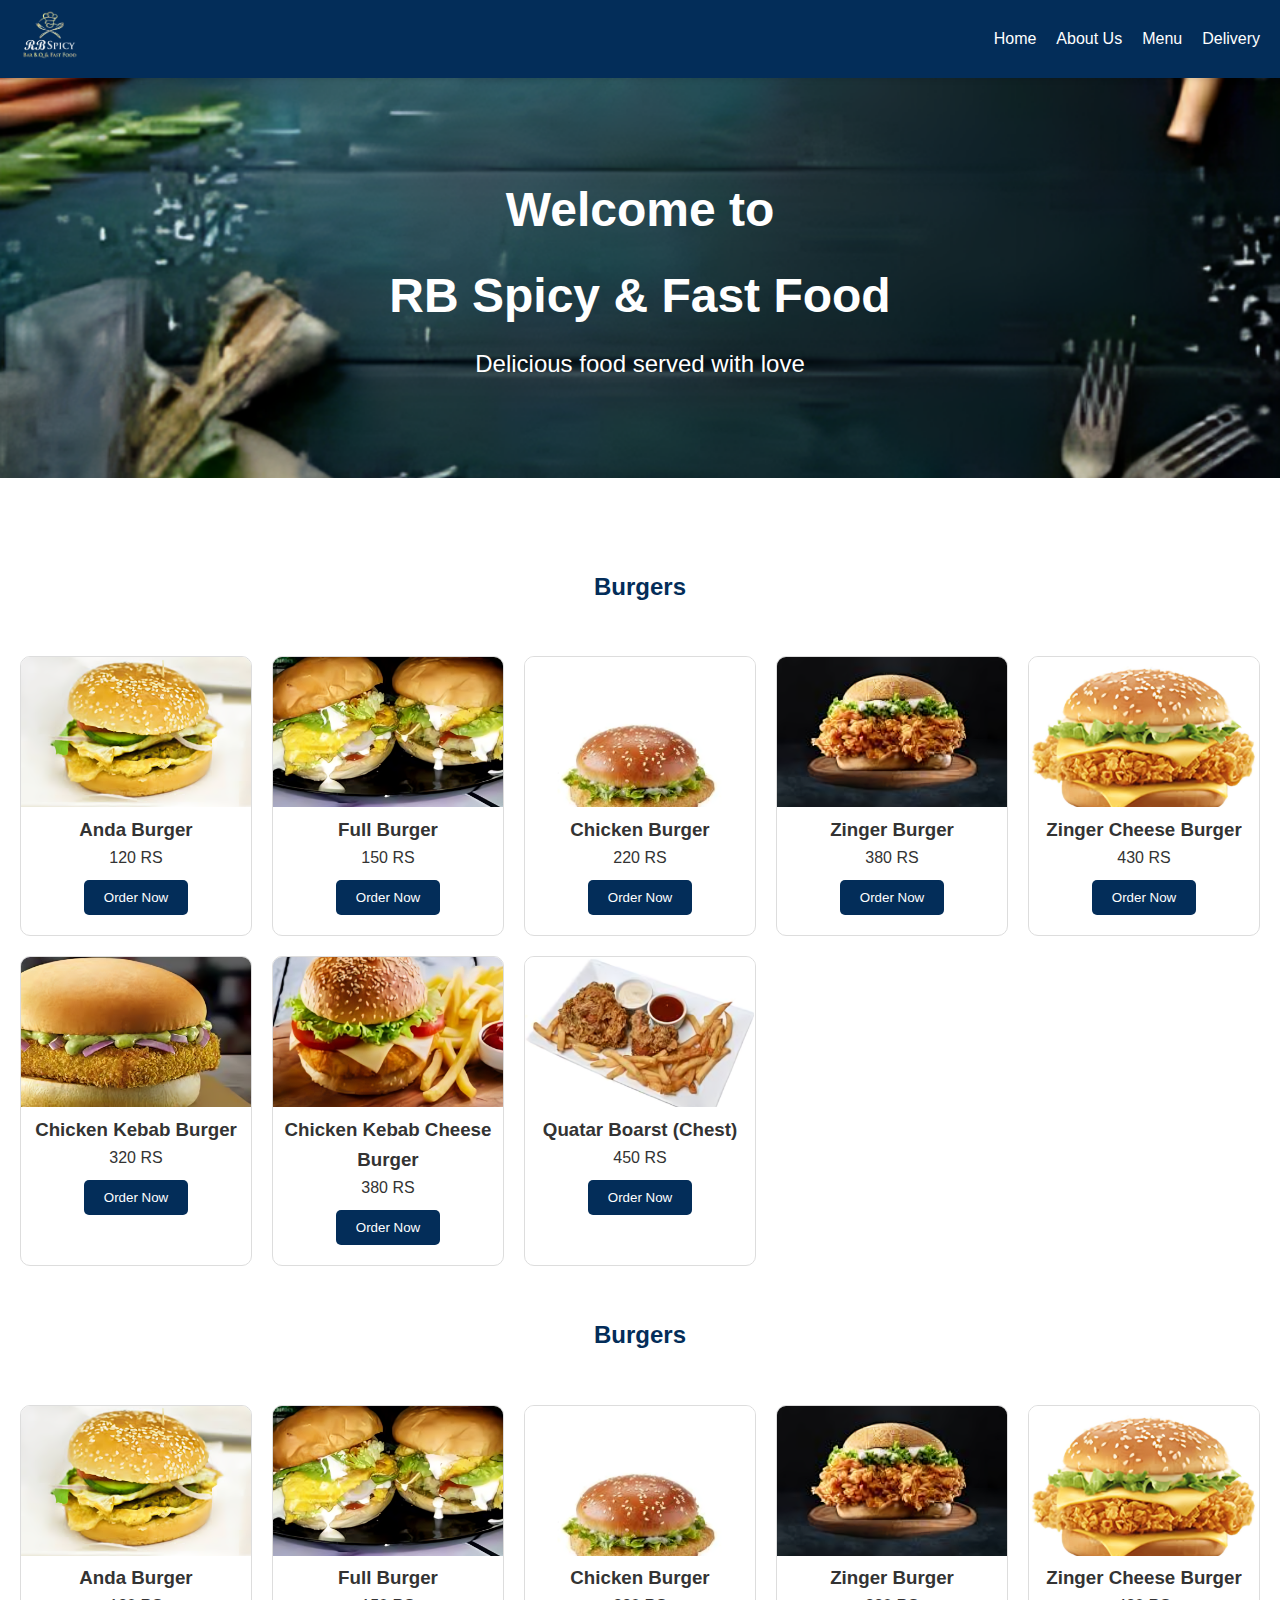
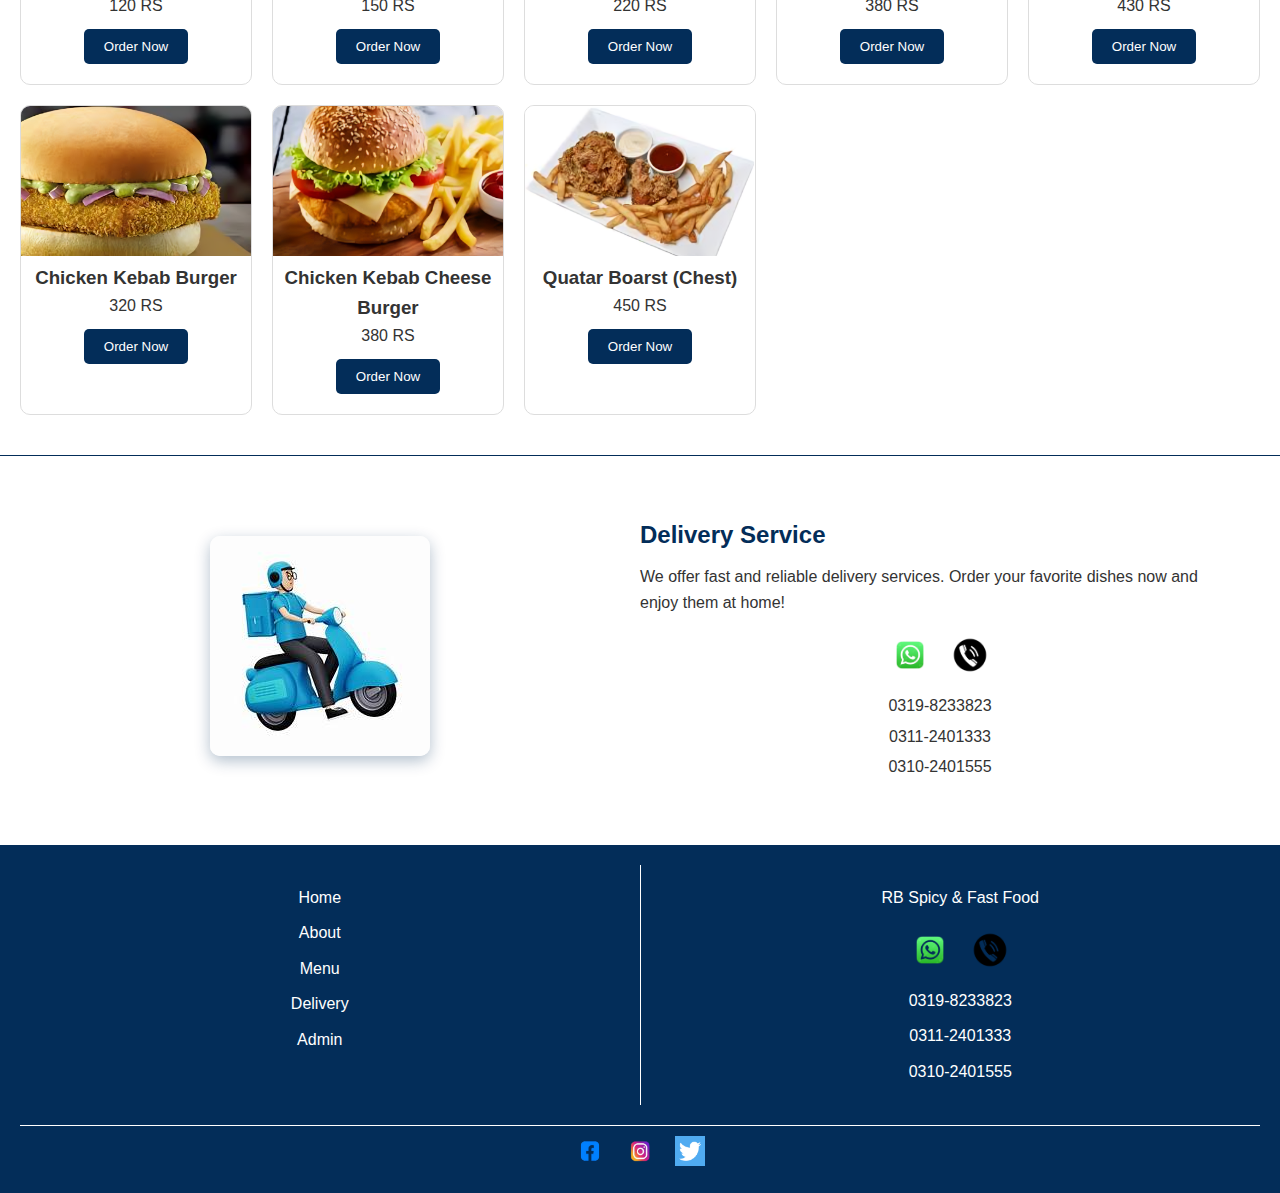
<file: menu.html>
<!DOCTYPE html>
<html lang="en">
<head>
  <meta charset="UTF-8">
  <meta name="viewport" content="width=device-width, initial-scale=1.0">
  <title>Menu | RB Spicy & Fast Food</title>
  <link rel="shortcut icon" href="./logo1.png" type="image/x-icon">
  <link rel="stylesheet" href="styles.css">
  <link rel="stylesheet" href="https://cdnjs.cloudflare.com/ajax/libs/animate.css/4.1.1/animate.min.css">
</head>
<body>
  <!-- Navbar -->
  <nav class="navbar">
    <div class="logo">
      <img src="./logo.png" alt="Restaurant Logo">
    </div>
    <div class="hamburger" id="hamburger">
      <span class="bar"></span>
      <span class="bar"></span>
      <span class="bar"></span>
    </div>
    <ul class="nav-links" id="nav-links">
      <li><a href="./index.html">Home</a></li>
      <li><a href="#about">About Us</a></li>
      <li><a href="#_">Menu</a></li>
      <li><a href="#delivery">Delivery</a></li>
    </ul>
  </nav>

  <!-- Main Section -->
  <section class="main-section" id="home">
    <div class="main-content">
      <h1>Welcome to </h1>
      <h1>RB Spicy & Fast Food</h1>
      <p>Delicious food served with love</p>
    </div>
  </section>

  <!-- Food Items Section -->
  <section class="food-section" id="menu">
    <h2>Burgers</h2>
    <div class="food-container">
      <!-- Food Card Example -->
      <div class="food-card">
        <img src="./half-a.png" alt="Food Item">
        <h3>Anda Burger</h3>
        <p>120 RS</p>
        <a href="https://wa.me/923212401250"><button class="order-btn">Order Now</button></a>
      </div>

      <div class="food-card">
        <img src="./Full-an.png" alt="Food Item">
        <h3>Full Burger</h3>
        <p>150 RS</p>
        <a href="https://wa.me/923212401250"><button class="order-btn">Order Now</button></a>
      </div>

      <div class="food-card">
        <img src="./chicken.png" alt="Food Item">
        <h3>Chicken Burger</h3>
        <p>220 RS</p>
        <a href="https://wa.me/923212401250"><button class="order-btn">Order Now</button></a>
      </div>

      <div class="food-card">
        <img src="./Zinger.png" alt="Food Item">
        <h3>Zinger Burger</h3>
        <p>380 RS</p>
        <a href="https://wa.me/923212401250"><button class="order-btn">Order Now</button></a>
      </div>

      <div class="food-card">
        <img src="./Zinger Ches.png" alt="Food Item">
        <h3>Zinger Cheese Burger</h3>
        <p>430 RS</p>
        <a href="https://wa.me/923212401250"><button class="order-btn">Order Now</button></a>
      </div>

      <div class="food-card">
        <img src="./Chicken-K.png" alt="Food Item">
        <h3>Chicken Kebab Burger</h3>
        <p>320 RS</p>
        <a href="https://wa.me/923212401250"><button class="order-btn">Order Now</button></a>
      </div>

      <div class="food-card">
        <img src="./Chicken-K-c.png" alt="Food Item">
        <h3>Chicken Kebab Cheese Burger</h3>
        <p>380 RS</p>
        <a href="https://wa.me/923212401250"><button class="order-btn">Order Now</button></a>
      </div>

      <div class="food-card">
        <img src="./quater borast.png" alt="Food Item">
        <h3>Quatar Boarst (Chest)</h3>
        <p>450 RS</p>
        <a href="https://wa.me/923212401250"><button class="order-btn">Order Now</button></a>
      </div>
    </div>




    <h2>Burgers</h2>
    <div class="food-container">
      <!-- Food Card Example -->
      <div class="food-card">
        <img src="./half-a.png" alt="Food Item">
        <h3>Anda Burger</h3>
        <p>120 RS</p>
        <a href="https://wa.me/923212401250"><button class="order-btn">Order Now</button></a>
      </div>

      <div class="food-card">
        <img src="./Full-an.png" alt="Food Item">
        <h3>Full Burger</h3>
        <p>150 RS</p>
        <a href="https://wa.me/923212401250"><button class="order-btn">Order Now</button></a>
      </div>

      <div class="food-card">
        <img src="./chicken.png" alt="Food Item">
        <h3>Chicken Burger</h3>
        <p>220 RS</p>
        <a href="https://wa.me/923212401250"><button class="order-btn">Order Now</button></a>
      </div>

      <div class="food-card">
        <img src="./Zinger.png" alt="Food Item">
        <h3>Zinger Burger</h3>
        <p>380 RS</p>
        <a href="https://wa.me/923212401250"><button class="order-btn">Order Now</button></a>
      </div>

      <div class="food-card">
        <img src="./Zinger Ches.png" alt="Food Item">
        <h3>Zinger Cheese Burger</h3>
        <p>430 RS</p>
        <a href="https://wa.me/923212401250"><button class="order-btn">Order Now</button></a>
      </div>

      <div class="food-card">
        <img src="./Chicken-K.png" alt="Food Item">
        <h3>Chicken Kebab Burger</h3>
        <p>320 RS</p>
        <a href="https://wa.me/923212401250"><button class="order-btn">Order Now</button></a>
      </div>

      <div class="food-card">
        <img src="./Chicken-K-c.png" alt="Food Item">
        <h3>Chicken Kebab Cheese Burger</h3>
        <p>380 RS</p>
        <a href="https://wa.me/923212401250"><button class="order-btn">Order Now</button></a>
      </div>

      <div class="food-card">
        <img src="./quater borast.png" alt="Food Item">
        <h3>Quatar Boarst (Chest)</h3>
        <p>450 RS</p>
        <a href="https://wa.me/923212401250"><button class="order-btn">Order Now</button></a>
      </div>
    </div>


  </section>

  <div style="width: 100%; height: 1px; background-color: #032D59;" class="line"></div>
  
<!-- Delivery Section -->
<!-- Delivery Section -->
<section class="delivery-section" id="delivery">
  <div class="delivery-content">
    <div class="delivery-image">
      <img src="./delivery.png" alt="Delivery">
    </div>
    <div class="delivery-text">
      <h2>Delivery Service</h2>
      <p>We offer fast and reliable delivery services. Order your favorite dishes now and enjoy them at home!</p>
      <div class="contact-icons">
        <a href="https://wa.me/923212401250" target="_blank">
          <img src="./Whatapp.png" alt="WhatsApp">
        </a>
        <a href="tel:+923212401250">
          <img src="./phone.png" alt="Phone">
        </a>

      </div>
      <div class="phone-numbers">
        <a href="tel:+923198233823"><p>0319-8233823</p></a>
        <a href="tel:+923112401333"><p>0311-2401333</p></a>
        <a href="tel:+923102401555"><p>0310-2401555</p></a>
        
      </div>
    </div>
  </div>
</section>

  <!-- Footer Section -->
  <footer class="footer">
    <div class="footer-content">
      <!-- Left Section -->
      <div class="footer-left">
        <ul class="footer-links">
          <li><a href="./index.html">Home</a></li>
          <li><a href="./index.html">About</a></li>
          <li><a href="#menu">Menu</a></li>
          <li><a href="#delivery">Delivery</a></li>
          <li><a href="./Password.html">Admin</a></li>
        </ul>
      </div>

      <!-- Divider -->
      <div class="footer-divider"></div>

      <!-- Right Section -->
      <div class="footer-right">
        <p>RB Spicy & Fast Food</p>
        <div class="contact-icons">
          <a href="https://wa.me/923212401250" target="_blank">
            <img src="./Whatapp.png" alt="WhatsApp">
          </a>
          <a href="tel:+923212401250">
            <img src="./phone.png" alt="Phone">
          </a>
        </div>
        <div class="phone-numbers">
          <a href="tel:+923198233823"><p>0319-8233823</p></a>
          <a href="tel:+923112401333"><p>0311-2401333</p></a>
          <a href="tel:+923102401555"><p>0310-2401555</p></a>
        </div>
      </div>
    </div>

    <!-- Bottom Section -->
    <div class="footer-bottom">
      <div class="social-icons">
        <a href="#"><img src="./facebook.png" alt="Facebook"></a>
        <a href="#"><img src="./instagram.png" alt="Instagram"></a>
        <a href="#"><img src="./twiter.png" alt="Twitter"></a>
      </div>
    </div>
  </footer>

  <script src="script.js"></script>
</body>
</html>
</file>
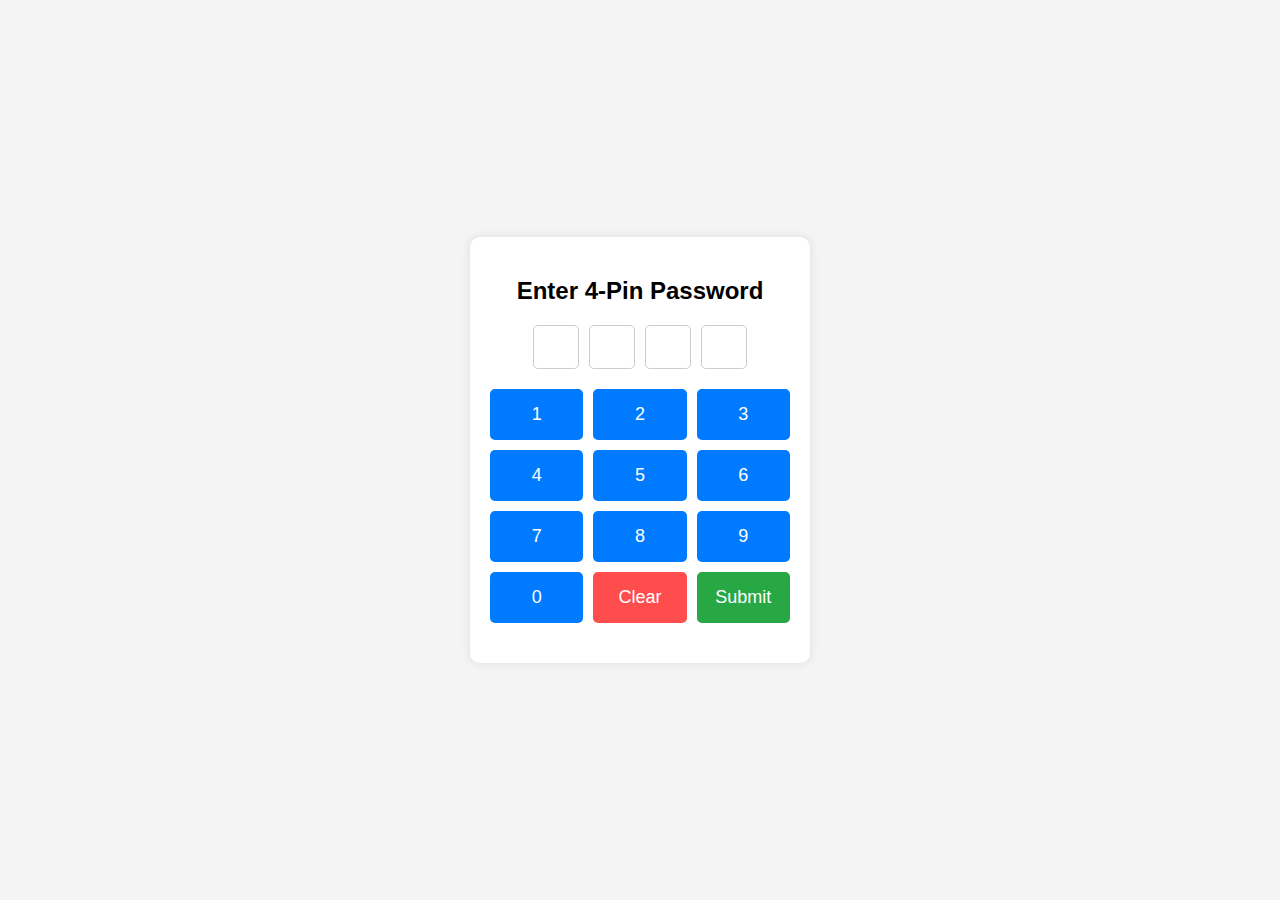
<file: Password.html>
<!DOCTYPE html>
<html lang="en">
<head>
    <meta charset="UTF-8">
    <meta name="viewport" content="width=device-width, initial-scale=1.0">
    <title>4-Pin Password with Keypad</title>
    <link rel="stylesheet" href="./passstyles.css">
</head>
<body>
    <div class="container">
        <h2>Enter 4-Pin Password</h2>
        <div class="pin-input">
            <input type="password" maxlength="1" class="pin" id="pin1" readonly>
            <input type="password" maxlength="1" class="pin" id="pin2" readonly>
            <input type="password" maxlength="1" class="pin" id="pin3" readonly>
            <input type="password" maxlength="1" class="pin" id="pin4" readonly>
        </div>
        <div class="keypad">
            <button class="key">1</button>
            <button class="key">2</button>
            <button class="key">3</button>
            <button class="key">4</button>
            <button class="key">5</button>
            <button class="key">6</button>
            <button class="key">7</button>
            <button class="key">8</button>
            <button class="key">9</button>
            <button class="key">0</button>
            <button class="key clear">Clear</button>
            <button class="key submit">Submit</button>
        </div>
        <p id="message"></p>
    </div>
    <script src="./passcript.js"></script>
</body>
</html>
</file>
<file: styles.css>
/* General Styles */
* {
  margin: 0;
  padding: 0;
  box-sizing: border-box;
  list-style: none;
  text-decoration: none;
}

body {
  font-family: Arial, sans-serif;
  line-height: 1.6;
  background-color: #fff8f0; /* Light orange background */
  color: #333;
}

/* Navbar */
.navbar {
  background: #032D59; /* Light orange */
  padding: 10px 20px;
  display: flex;
  justify-content: space-between;
  align-items: center;
  box-shadow: 0 2px 5px rgba(0, 0, 0, 0.1);
}

.logo img {
  height: 50px;
}

/* Hamburger Menu */
.hamburger {
  display: none;
  flex-direction: column;
  cursor: pointer;
}

.hamburger .bar {
  width: 25px;
  height: 3px;
  background-color: #fff;
  margin: 4px 0;
  transition: 0.4s;
}

/* Nav Links */
.nav-links {
  list-style: none;
  display: flex;
  align-items: center;
}

.nav-links li {
  margin-left: 20px;
}

.nav-links a {
  color: #fff;
  text-decoration: none;
  font-size: 1rem;
  transition: color 0.3s ease;
}

.nav-links a:hover {
  color: #0667ce; /* Gold color on hover */
}

/* Responsive Navbar */
@media (max-width: 768px) {
  .hamburger {
    display: flex;
  }

  .nav-links {
    position: absolute;
    top: 60px;
    right: 0;
    background: #032D59; /* Light orange */
    flex-direction: column;
    width: 100%;
    text-align: center;
    transform: translateX(100%);
    transition: transform 0.3s ease-in-out;
    display: none; /* Hide by default */
  }

  .nav-links.active {
    transform: translateX(0);
    display: flex; /* Show when active */
  }

  .nav-links li {
    margin: 15px 0;
  }
}

/* Main Section */
.main-section {
  background: url('main-bg.jpg') no-repeat center center/cover;
  height: 400px;
  display: flex;
  align-items: center;
  justify-content: center;
  color: #fff;
  z-index: -11;
  text-align: center;
  position: relative;
  background-image: url(./Back.png);
  background-size:cover ;

}

.main-section::before {
  content: '';
  position: absolute;
  top: 0;
  left: 0;
  width: 100%;
  height: 100%;
  /* background: rgba(56, 52, 252, 0.5); Light orange overlay */
}

.main-content {
  position: relative;
  z-index: 1;
}
  

.main-content h1 {
  font-size: 3rem;
  margin-bottom: 10px;
}

.main-content p {
  font-size: 1.5rem;
}

/* Image Slider Section */
.slider-section {
  padding: 20px;
  background-color: #fff;
}

.slider {
  width: 100%;
  max-width: 800px;
  margin: 0 auto;
  overflow: hidden;
  border-radius: 10px;
  box-shadow: 0 5px 15px rgba(63, 60, 255, 0.3); /* Light orange shadow */
}

.slides {
  display: flex;
  transition: transform 0.5s ease-in-out;
}

.slide {
  min-width: 100%;
  height: 300px;
  object-fit: cover;
}

/* Food Items Section */
.food-section {
  padding: 40px 20px;
  text-align: center;
  background-color: #fff;
}

.food-section h2 {
  margin: 10px 0; /* 10px gap on top and bottom */
  display: flex;
  justify-content: center;
  align-items: center;
  margin-top: 50px;
  margin-bottom: 50px;
  color: #032D59; /* Light orange */
  text-align: center; /* Center-align text */
}

.food-container {
  display: grid;
  grid-template-columns: repeat(auto-fit, minmax(200px, 1fr));
  gap: 20px;
}

.food-card {
  border: 1px solid #ddd;
  border-radius: 10px;
  overflow: hidden;
  text-align: center;
  background-color: #fff;
  transition: transform 0.3s ease, box-shadow 0.3s ease;
}

.food-card:hover {
  transform: translateY(-5px);
  box-shadow: 0 5px 15px rgba(255, 140, 66, 0.3); /* Light orange shadow */
}

.food-card img {
  width: 100%;
  height: 150px;
  object-fit: cover;
}

@media (max-width: 768px) {
  .food-card {
    margin-bottom: 20px; /* Add spacing between cards */    
  }
  .order-btn {
    margin-bottom: 20px;
  
}

}

/* Food Card Order Button */
.order-btn {
  background: #032D59; /* Dark blue */
  color: #fff;
  border: none;
  padding: 10px 20px;
  border-radius: 5px;
  cursor: pointer;
  margin-top: 10px;
  margin-bottom: 20px;
  transition: background 0.3s ease;
}

.order-btn:hover {
  background: #0667ce; /* Lighter blue on hover */
}

/* About Us Section */
/* About Us Section */
.about-section {
  padding: 40px 20px;
  display: flex;
  align-items: center;
  justify-content: center; /* Center content */
  flex-wrap: wrap;
  background-color: #fff8f0; /* Light background */
}

.about-text {
  flex: 1;
  padding: 20px;
  text-align: center; /* Center text */
}

.about-text h2 {
  margin-bottom: 20px;
  color: #032D59; /* Dark blue */
  text-align: center; /* Center heading */
}

.about-text {
  flex: 1;
  padding: 20px;
}

.about-text h2 {
  margin-bottom: 10px;
  color: #032D59; /* Light orange */
}

.about-text p {
  color: #333;
}

/* Branches Section */
.branches-section {
  padding: 40px 20px;
  background-color: #fff8f0; /* Light orange background */
  text-align: center;
}

.branches-section h2 {
  margin-bottom: 20px;
  color: #032D59; /* Light orange */
}

.branches-container {
  display: flex;
  justify-content: space-around;
  flex-wrap: wrap;
  gap: 20px;
}

.branch-card {
  background: #fff;
  border-radius: 10px;
  box-shadow: 0 5px 15px rgba(255, 140, 66, 0.3); /* Light orange shadow */
  width: 45%;
  padding: 20px;
  text-align: center;
}

.branch-slider {
  position: relative;
  width: 100%;
  height: 200px;
  overflow: hidden;
  border-radius: 10px;
}

.branch-slide {
  width: 100%;
  height: 100%;
  object-fit: cover;
}

.branch-btn {
  margin-top: 20px;
  padding: 10px 20px;
  background: #032D59; /* Light orange */
  color: #fff;
  border: none;
  border-radius: 5px;
  cursor: pointer;
  transition: background 0.3s ease;
}

.branch-btn:hover {
  background: #e67e22; /* Darker orange */
}


/* Responsive Branches Section */
@media (max-width: 768px) {
  .branches-container {
    flex-direction: column; /* Stack cards vertically on small devices */
    align-items: center; /* Center-align cards */
  }

  .branch-card {
    width: 80%; /* Adjust width for small devices */
  }
}

/* Delivery Section */
/* Delivery Section */
.delivery-section {
  padding: 40px 20px;
  background-color: #fff;
}

.delivery-content {
  display: flex;
  align-items: center;
  justify-content: space-between;
  flex-wrap: wrap;
}

.delivery-image {
  flex: 1;
  text-align: center;
}

.delivery-image img {
  max-width: 100%;
  border-radius: 10px;
  box-shadow: 0 5px 15px rgba(3, 45, 89, 0.3); /* Dark blue shadow */
}

.delivery-text {
  flex: 1;
  padding: 20px;
}

.delivery-text h2 {
  margin-bottom: 10px;
  color: #032D59; /* Dark blue */
}

.delivery-text p {
  color: #333;
}

.contact-icons {
  display: flex;
  gap: 10px;
  justify-content: center;
  margin-top: 20px;
}

.contact-icons img {
  width: 40px;
  height: 40px;
  transition: transform 0.3s ease;
}

.contact-icons img:hover {
  transform: scale(1.1);
}

.phone-numbers {
  text-align: center;
  margin-top: 10px;
}

.phone-numbers p {
  margin: 5px 0;
  color: #032D59; /* Dark blue */
  font-size: 16px;
}
.delivery-content {
  display: flex;
  align-items: center;
  justify-content: space-between;
  flex-wrap: wrap;
}

.delivery-image {
  flex: 1;
  text-align: center;
}

.delivery-image img {
  max-width: 100%;
  border-radius: 10px;
  box-shadow: 0 5px 15px rgba(255, 140, 66, 0.3); /* Light orange shadow */
}

.delivery-text {
  flex: 1;
  padding: 20px;
}

.delivery-text h2 {
  margin-bottom: 10px;
  color: #032D59; /* Light orange */
}

.delivery-text p {
  color: #333;
}

.flag {
  display: flex;
  align-items: center;
  gap: 10px; /* Space between flag and number */
}

.flag img {
  width: 60px;
}

.flag p {
  margin: 0; /* Remove default margin */
  font-size: 14px;
  color: #333;
}

.flag a {
  color: black; /* Light orange */
  text-decoration: none;
  transition: color 0.3s ease;
}

.flag a:hover {
  color: black; /* Darker orange on hover */
}

/* Footer */
.footer {
  background: #032D59; /* Dark blue */
  color: #fff;
  padding: 20px;
  text-align: center;
}

.footer-content {
  display: flex;
  justify-content: space-between;
  flex-wrap: wrap;
  margin-bottom: 20px;
}

.footer-left, .footer-right {
  flex: 1;
  padding: 10px;
}

.footer-links {
  list-style: none;
  padding: 0;
}

.footer-links li {
  margin: 10px 0;
}

.footer-links a {
  color: #fff;
  text-decoration: none;
  transition: color 0.3s ease;
}

.footer-links a:hover {
  color: #4a3dff; /* Gold color on hover */
}

.footer-right p {
  margin: 10px 0;
  color: #fff; /* Ensure all text has the same color */
}

.footer-right a {
  color: #fff; /* Ensure all text has the same color */
}

.footer-right a:hover {
  color: #4550e9; /* Gold color on hover */
}

.footer-divider {
  width: 1px;
  background-color: #fff;
  margin: 0 20px;
}

@media (max-width: 768px) {
  .footer-divider {
   display: none;
  }
}

.contact-icons {
  display: flex;
  gap: 10px;
  justify-content: center;
  margin-top: 10px;
}

.contact-icons img {
  width: 30px;
  height: 30px;
}

.footer-bottom {
  border-top: 1px solid #fff;
  padding-top: 10px;
}

.social-icons {
  display: flex;
  justify-content: center;
  gap: 20px;
}

.social-icons img {
  width: 30px;
  height: 30px;
}
.footer-right p:hover{
  color: #6360f5; /* Gold color on hover */
}
.footer-right a:hover{
  color: #6360f5; /* Gold color on hover */
}

.Email{
  text-decoration: none;
  color: #fff;
}

.Email:hover{
  color: #6360f5; /* Gold color on hover */

}

/* Maps Section */
.maps-section {
  padding: 40px 20px;
  background-color: #fff;
  text-align: center;
}

.maps-section h2 {
  margin-bottom: 20px;
  color: #032D59; /* Dark blue */
}

.map-container {
  width: 100%;
  max-width: 800px;
  margin: 0 auto;
  border-radius: 10px;
  overflow: hidden;
  box-shadow: 0 5px 15px rgba(3, 45, 89, 0.3); /* Dark blue shadow */
}

/* Delivery Section */
.delivery-section {
  padding: 40px 20px;
  background-color: #fff;
}

.delivery-content {
  display: flex;
  align-items: center;
  justify-content: space-between;
  flex-wrap: wrap;
}

.delivery-image {
  flex: 1;
  text-align: center;
}

.delivery-image img {
  max-width: 100%;
  border-radius: 10px;
  box-shadow: 0 5px 15px rgba(3, 45, 89, 0.3); /* Dark blue shadow */
}

.delivery-text {
  flex: 1;
  padding: 20px;
}

.delivery-text h2 {
  margin-bottom: 10px;
  color: #032D59; /* Dark blue */
}

.delivery-text p {
  color: #333;
}

.contact-icons {
  display: flex;
  gap: 20px;
  justify-content: center;
  margin-top: 20px;
}

.contact-icons img {
  width: 40px;
  height: 40px;
  transition: transform 0.3s ease;
}

.contact-icons img:hover {
  transform: scale(1.1);
}

/* marque */
.marquee{

color: red;
font-size: 20px;
font-weight: bold;
height: 40px;


/* Restaurant Timings Section */
.timings-section {
  padding: 40px 20px;
  background-color: #fff8f0; /* Light background */
  text-align: center;
}

.timings-section h2 {
  margin-bottom: 20px;
  color: #032D59; /* Dark blue */
}

.timings-content {
  max-width: 600px;
  margin: 0 auto;
  color: #333;
}

.timings-content p {
  margin: 10px 0;
}


/

}
/* Responsive Footer for Mobile */
@media (max-width: 768px) {
  .footer-content {
    flex-direction: column; /* Stack left and right sections vertically */
    align-items: center; /* Center-align content */
  }

  .footer-left {
    order: 1; /* Place left section (navigation links) on top */
    margin-bottom: 20px; /* Add spacing between sections */
  }

  .footer-right {
    order: 2; /* Place right section (contact info) below */
  }

  .footer-links {
    text-align: center; /* Center-align navigation links */
  }

  .footer-right p {
    text-align: center; /* Center-align contact info */
  }

  .footer-right .flag {
    justify-content: center; /* Center-align flag and phone number */
  }

}


/* * Fade-In Animation */ 
@keyframes fadeIn {
  from {
    opacity: 0;
  }
  to {
    opacity: 1;
  }
}

.main-section, .food-section, .about-section, .delivery-section, .timings-section {
  animation: fadeIn 1.5s ease-in-out;
}

/* Slide-In Animation */
@keyframes slideIn {
  from {
    transform: translateX(-100%);
    opacity: 0;
  }
  to {
    transform: translateX(0);
    opacity: 1;
  }
}

.food-card {
  animation: slideIn 0.5s ease-in-out;
  animation-fill-mode: both;
}

/* Delay the animation for each card */
.food-card:nth-child(1) { animation-delay: 0.2s; }
.food-card:nth-child(2) { animation-delay: 0.4s; }
.food-card:nth-child(3) { animation-delay: 0.6s; }
.food-card:nth-child(4) { animation-delay: 0.8s; }
.food-card:nth-child(5) { animation-delay: 1s; }
.food-card:nth-child(6) { animation-delay: 1.2s; }
.food-card:nth-child(7) { animation-delay: 1.4s; }
.food-card:nth-child(8) { animation-delay: 1.6s; }

/* Hover Animation */
.food-card:hover {
  transform: scale(1.05);
  box-shadow: 0 10px 20px rgba(0, 0, 0, 0.2);
  transition: transform 0.3s ease, box-shadow 0.3s ease;
}
</file>
<file: passstyles.css>
body {
    font-family: Arial, sans-serif;
    display: flex;
    justify-content: center;
    align-items: center;
    height: 100vh;
    margin: 0;
    background-color: #f4f4f4;
}

.container {
    text-align: center;
    background-color: #fff;
    padding: 20px;
    border-radius: 10px;
    box-shadow: 0 0 10px rgba(0, 0, 0, 0.1);
    max-width: 300px;
    width: 100%;
}

.pin-input {
    display: flex;
    justify-content: center;
    margin: 20px 0;
}

.pin {
    width: 40px;
    height: 40px;
    margin: 0 5px;
    text-align: center;
    font-size: 18px;
    border: 1px solid #ccc;
    border-radius: 5px;
    pointer-events: none; /* Disable direct input */
}

.keypad {
    display: grid;
    grid-template-columns: repeat(3, 1fr);
    gap: 10px;
    margin-top: 20px;
}

.key {
    padding: 15px;
    font-size: 18px;
    border: none;
    border-radius: 5px;
    background-color: #007bff;
    color: #fff;
    cursor: pointer;
    transition: background-color 0.3s;
}

.key:hover {
    background-color: #0056b3;
}

.clear {
    background-color: #ff4d4d;
}

.clear:hover {
    background-color: #cc0000;
}

.submit {
    background-color: #28a745;
}

.submit:hover {
    background-color: #218838;
}

#message {
    margin-top: 20px;
    font-size: 16px;
    color: red;
}

/* Responsive Design */
@media (max-width: 400px) {
    .pin {
        width: 35px;
        height: 35px;
        font-size: 16px;
    }

    .key {
        padding: 12px;
        font-size: 16px;
    }
}
</file>
